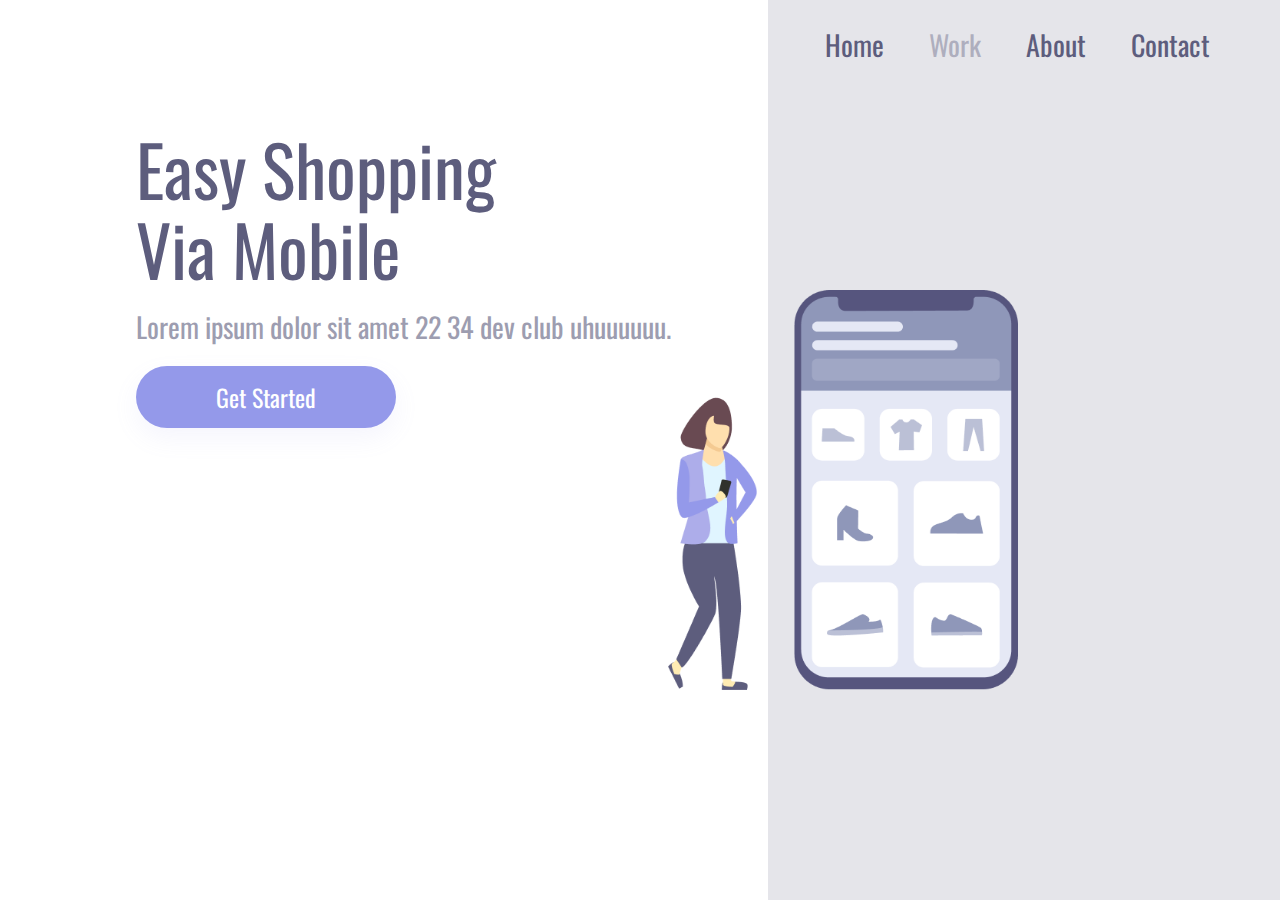
<file: index.html>
<!DOCTYPE html>
<html lang="pt-br">

<head>
    <meta charset="UTF-8">
    <meta name="viewport" content="width=device-width, initial-scale=1.0">
    <link rel="stylesheet" href="./style.css">
    <link rel="preconnect" href="https://fonts.googleapis.com">
    <link rel="preconnect" href="https://fonts.gstatic.com" crossorigin>
    <link href="https://fonts.googleapis.com/css2?family=Oswald:wght@200..700&display=swap" rel="stylesheet">
    <title>Estamos na Branch</title>
</head>

<body>
    <div class="wrapper">
        <section class="container-left">
            <h1>Easy Shopping Via Mobile</h1>
            <p>Lorem ipsum dolor sit amet 22 34 dev club uhuuuuuu. </p>
            <button>Get Started</button>
        </section>
        <section class="container-right">
            <header>
                <a href="" >Home</a>
                <a href="" class="link-header">Work</a>
                <a href="" >About</a>
                <a href="" >Contact</a>
            </header>
            <img src="./assets/easy-shopping.png" alt="easy-shopping">
        </section>
    </div>
</body>

</html>
</file>
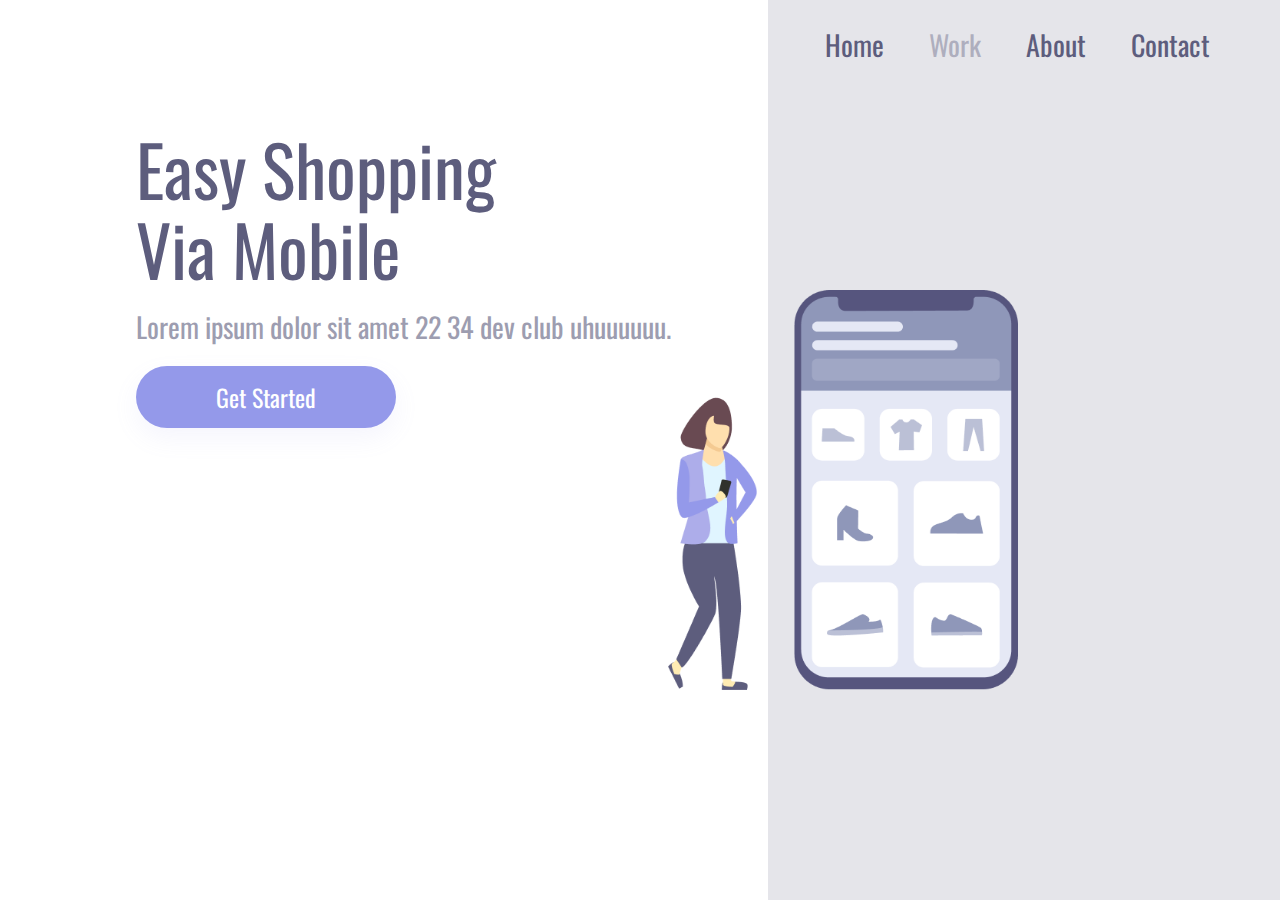
<file: desafio2.html>
<!DOCTYPE html>
<html lang="pt-br">

<head>
    <meta charset="UTF-8">
    <meta name="viewport" content="width=device-width, initial-scale=1.0">
    <link rel="stylesheet" href="./desafio2.css">
    <link rel="preconnect" href="https://fonts.googleapis.com">
    <link rel="preconnect" href="https://fonts.gstatic.com" crossorigin>
    <link href="https://fonts.googleapis.com/css2?family=Oswald:wght@200..700&display=swap" rel="stylesheet">
    <title>Easy Shopping</title>
</head>

<body>
    <div class="wrapper">
        <section class="container-left">
            <h1>Easy Shopping Via Mobile</h1>
            <p>Lorem ipsum dolor sit amet 22 34 dev club uhuuuuuu. </p>
            <button>Get Started</button>
        </section>
        <section class="container-right">
            <header>
                <a href="" >Home</a>
                <a href="" class="link-header">Work</a>
                <a href="" >About</a>
                <a href="" >Contact</a>
            </header>
            <img src="./assets/easy-shopping.png" alt="easy-shopping">
        </section>
    </div>
</body>

</html>
</file>
<file: style.css>
* {
    padding: 0;
    margin: 0;
    box-sizing:border-box;
    font-family: "Oswald", sans-serif;
}

.wrapper {
    height: 100vh;
    width: 100vw;
}

.container-left {
    display: inline-block;
    width: 60%;
    margin-top: 10%;
    padding-left: 136px;
}

.container-right {
    display: inline-block;
    background: rgba(93, 93, 125, 0.16);
    height: 100vh;
    width: 40%;
    position: absolute;
}

img {
    position: relative;
    top: 25%;
    right: 100px;
    width: 350px;
    height: 400px;
}

h1 {
    font-weight: 400;
    font-size: 70px;
    line-height: 80px;
    color:#5D5D7D;
    width: 368px;
}

p {
    font-weight: 400;
    font-size: 28px;
    line-height: 48px;
    color:#5D5D7D;
    opacity: 0.6;
    margin: 15px 0;
    width: 540px;
}

button {
    width: 260px;
    height: 62px;
    background: #9499EA;
    box-shadow:0px 10px 24px rgba(148, 153, 234, 0.0979959);
    color: white;
    font-size: 24px;
    line-height: 36px;
    text-align: center;
    border-radius: 40px;
    border: none;
    cursor: pointer;
}

button:hover {
    opacity: 0.8;
}

button:active {
    opacity: 0.5;
}

a {
    font-size: 28px;
    line-height: 41px;
    font-weight: 400;
    color:#5D5D7D;
    margin-right: 41px;
    text-decoration: none;
    cursor: pointer;
}

a:nth-child(2) {
    opacity: 0.4;
}

a:hover {
    opacity: 0.4;
}

a:active {
    opacity: 0.8;
}

header {
    margin: 24px 0 0 57px;
}

@media screen and (max-width: 1250px) {
    .container-left {
        width: 100%;
        height: 50%;
        padding: 0;
        margin: 0;
    }

    .container-right {
        display: block;
        height: auto;
        width: 100%;
        position: static;
        padding: 40px;
    }

    img {
        position: static;
        max-width: 70%;
        height: 30%;
    }

    header {
        display: none;
    }

    h1 {
        font-size: 36px;
        font-weight: 52px;
        width: auto;
        margin: 58px 50px 0 50px;
        text-align: center;
    }

    p {
        margin: 15px 40px;
        width: auto;
        text-align: center;
        font-size: 14px;
        line-height: 24px;
    }

    button {
        margin: 0 auto;
        display: block;
        width: 50%;
    }
}

@media screen and (max-width: 350px) {
    .container-left {
        height: 75%;
    }
}
</file>
<file: desafio2.css>
* {
    padding: 0;
    margin: 0;
    box-sizing:border-box;
    font-family: "Oswald", sans-serif;
}

.wrapper {
    height: 100vh;
    width: 100vw;
}

.container-left {
    display: inline-block;
    width: 60%;
    margin-top: 10%;
    padding-left: 136px;
}

.container-right {
    display: inline-block;
    background: rgba(93, 93, 125, 0.16);
    height: 100vh;
    width: 40%;
    position: absolute;
}

img {
    position: relative;
    top: 25%;
    right: 100px;
    width: 350px;
    height: 400px;
}

h1 {
    font-weight: 400;
    font-size: 70px;
    line-height: 80px;
    color:#5D5D7D;
    width: 368px;
}

p {
    font-weight: 400;
    font-size: 28px;
    line-height: 48px;
    color:#5D5D7D;
    opacity: 0.6;
    margin: 15px 0;
    width: 540px;
}

button {
    width: 260px;
    height: 62px;
    background: #9499EA;
    box-shadow:0px 10px 24px rgba(148, 153, 234, 0.0979959);
    color: white;
    font-size: 24px;
    line-height: 36px;
    text-align: center;
    border-radius: 40px;
    border: none;
    cursor: pointer;
}

button:hover {
    opacity: 0.8;
}

button:active {
    opacity: 0.5;
}

a {
    font-size: 28px;
    line-height: 41px;
    font-weight: 400;
    color:#5D5D7D;
    margin-right: 41px;
    text-decoration: none;
    cursor: pointer;
}

a:nth-child(2) {
    opacity: 0.4;
}

a:hover {
    opacity: 0.4;
}

a:active {
    opacity: 0.8;
}

header {
    margin: 24px 0 0 57px;
}

@media screen and (max-width: 1250px) {
    .container-left {
        width: 100%;
        height: 50%;
        padding: 0;
        margin: 0;
    }

    .container-right {
        display: block;
        height: auto;
        width: 100%;
        position: static;
        padding: 40px;
    }

    img {
        position: static;
        max-width: 70%;
        height: 30%;
    }

    header {
        display: none;
    }

    h1 {
        font-size: 36px;
        font-weight: 52px;
        width: auto;
        margin: 58px 50px 0 50px;
        text-align: center;
    }

    p {
        margin: 15px 40px;
        width: auto;
        text-align: center;
        font-size: 14px;
        line-height: 24px;
    }

    button {
        margin: 0 auto;
        display: block;
        width: 50%;
    }
}

@media screen and (max-width: 350px) {
    .container-left {
        height: 75%;
    }
}
</file>
